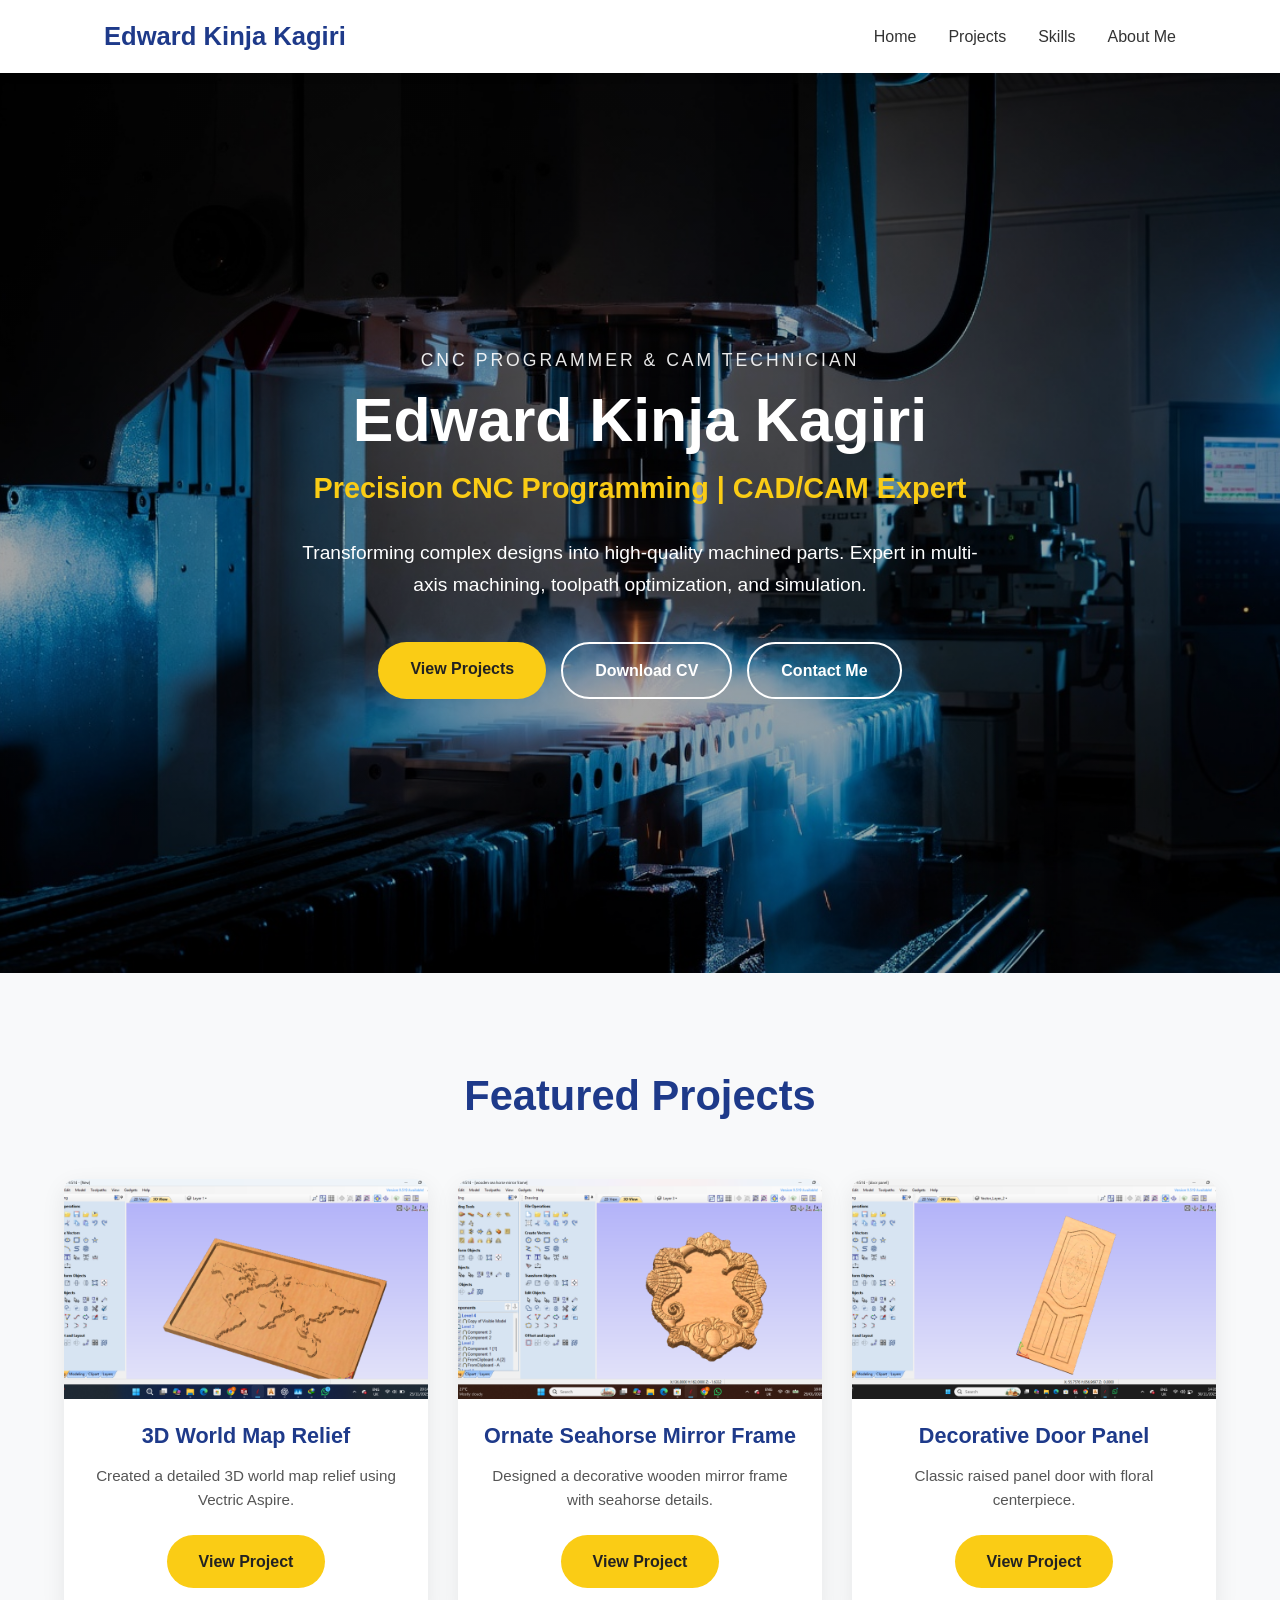
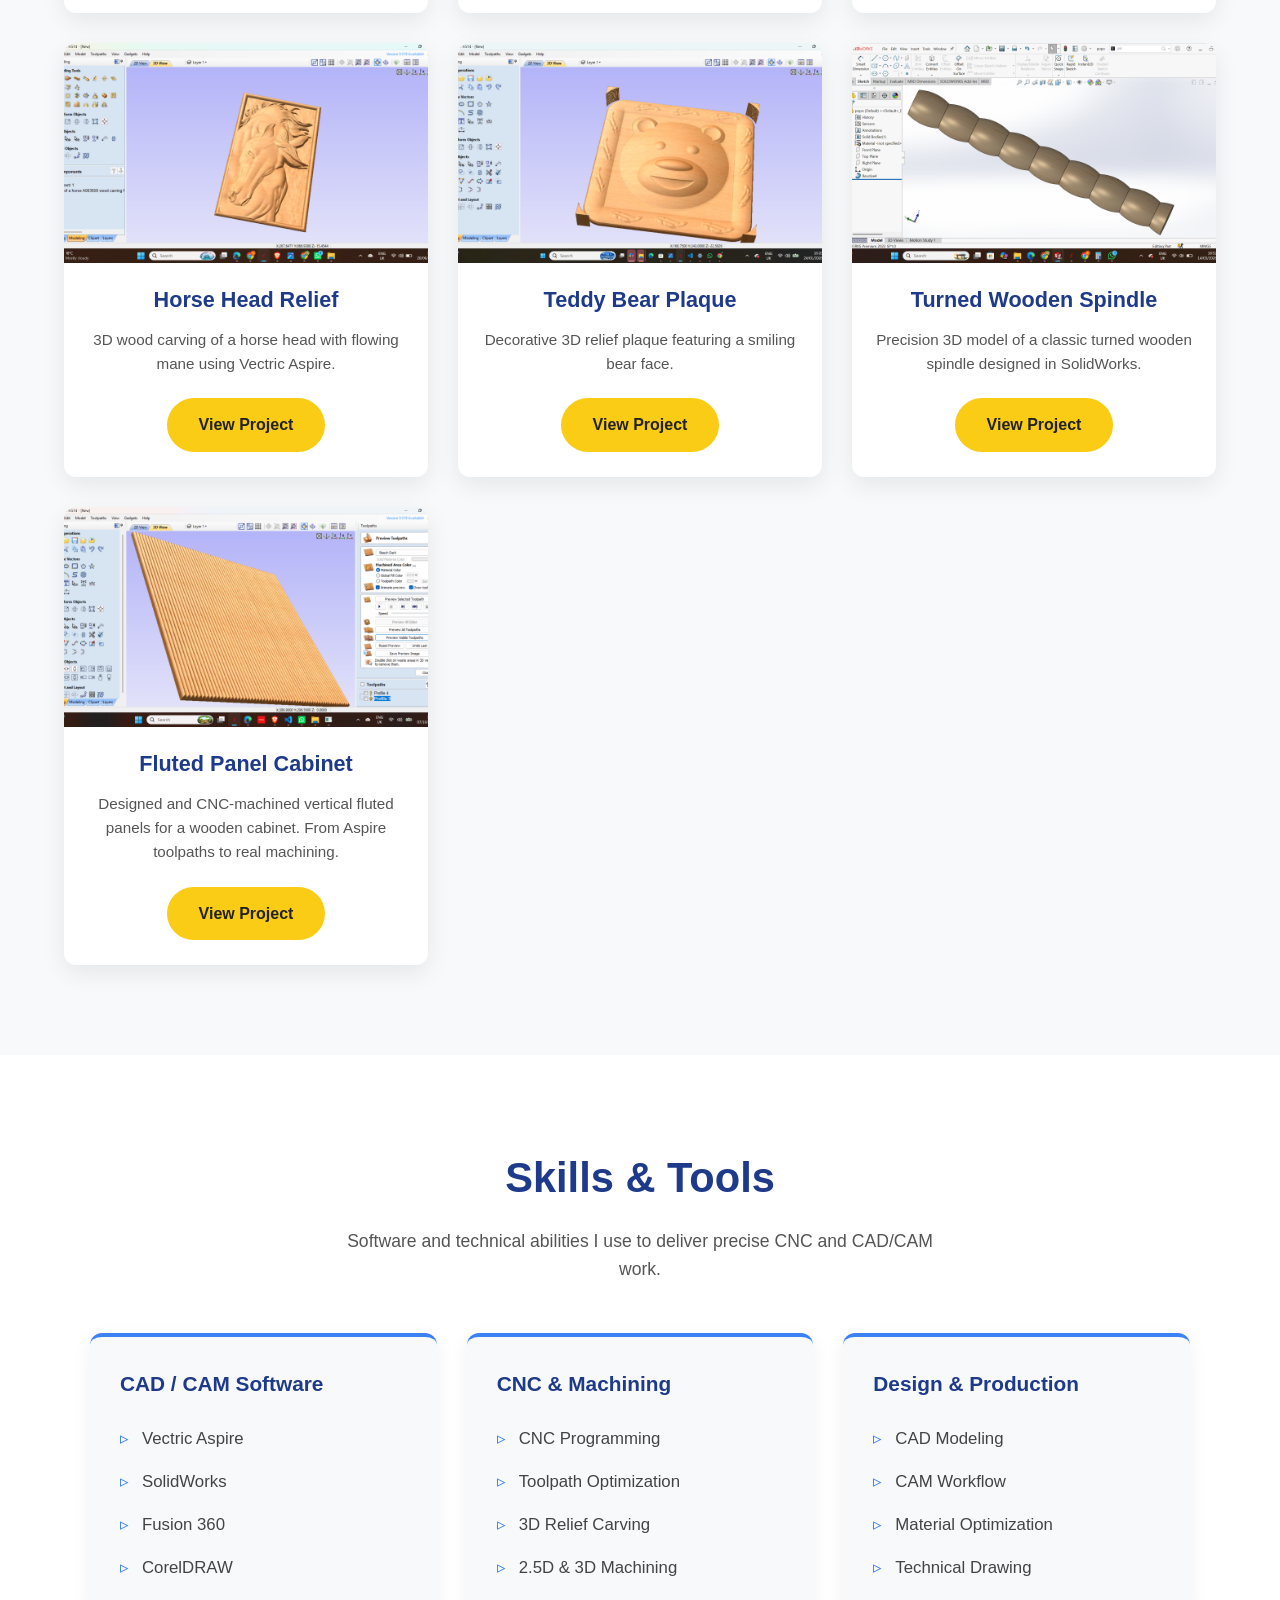
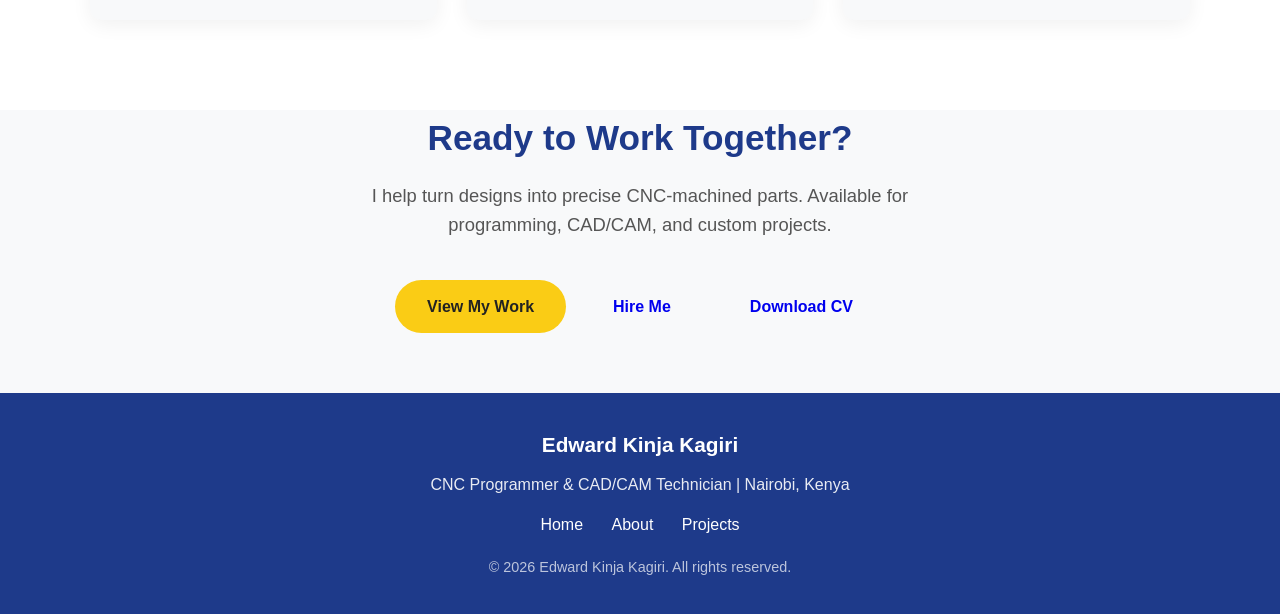
<file: index.html>
<!DOCTYPE html>
<html lang="en">
<head>
  <meta charset="UTF-8">
  <meta name="viewport" content="width=device-width, initial-scale=1.0">
  <title>Edward Kinja Kagiri | CNC Programmer</title>
  <link rel="stylesheet" href="style.css">
</head>
<body>
<nav>
  <div class="nav-container">
    <div class="logo">
      <h2>Edward Kinja Kagiri</h2>
    </div>

    <div class="hamburger" id="hamburger">
      <span></span>
      <span></span>
      <span></span>
    </div>

    <div class="nav-menu" id="nav-menu">
      <a href="index.html">Home</a>
      <a href="#projects">Projects</a>
      <a href="#skills">Skills</a>
      <a href="about.html">About Me</a>
    </div>
  </div>
</nav>

  <!-- ========== HERO SECTION ========== -->
  <section class="hero">
    <div class="hero-content">
      <p class="greeting">CNC PROGRAMMER & CAM TECHNICIAN</p>
      <h1>Edward Kinja Kagiri</h1>
      <p class="title">Precision CNC Programming | CAD/CAM Expert</p>
      <p class="description">
        Transforming complex designs into high-quality machined parts. 
        Expert in multi-axis machining, toolpath optimization, and simulation.
      </p>
      <div class="hero-buttons">
        <a href="#projects" class="btn primary">View Projects</a>
        <a href="cv.pdf" download class="btn secondary">Download CV</a>
        <a href="about.html#contact" class="btn secondary">Contact Me</a>
      </div>
    </div>
  </section>
<!-- ========== FEATURED PROJECTS ========== -->
<section id="projects" class="projects-teaser">
  <div class="section-container">
    <h2>Featured Projects</h2>

    <div class="projects-grid">

      <!-- Project 1 - World Map -->
      <div class="project-card-simple">
        <div class="project-img">
          <img src="worldmap.png" alt="3D World Map Relief">
        </div>
        <h3>3D World Map Relief</h3>
        <p class="project-desc">Created a detailed 3D world map relief using Vectric Aspire.</p>
        <a href="project-worldmap.html" class="btn primary">View Project</a>
      </div>

      <!-- Project 2 - Seahorse -->
      <div class="project-card-simple">
        <div class="project-img">
          <img src="seahorse-mirror.jpg" alt="Seahorse Mirror Frame">
        </div>
        <h3>Ornate Seahorse Mirror Frame</h3>
        <p class="project-desc">Designed a decorative wooden mirror frame with seahorse details.</p>
        <a href="project-seahorse.html" class="btn primary">View Project</a>
      </div>

      <!-- Project 3 - Door Panel -->
      <div class="project-card-simple">
        <div class="project-img">
          <img src="door-panel.png" alt="Decorative Door Panel">
        </div>
        <h3>Decorative Door Panel</h3>
        <p class="project-desc">Classic raised panel door with floral centerpiece.</p>
        <a href="project-door.html" class="btn primary">View Project</a>
      </div>

      <!-- Project 4 - Horse Head -->
      <div class="project-card-simple">
        <div class="project-img">
          <img src="horse-head.png" alt="Horse Head Relief">
        </div>
        <h3>Horse Head Relief</h3>
        <p class="project-desc">3D wood carving of a horse head with flowing mane using Vectric Aspire.</p>
        <a href="project-horse.html" class="btn primary">View Project</a>
      </div>

      <!-- Project 5 - Teddy Bear -->
      <div class="project-card-simple">
        <div class="project-img">
          <img src="teddy-bear.png" alt="Teddy Bear Plaque">
        </div>
        <h3>Teddy Bear Plaque</h3>
        <p class="project-desc">Decorative 3D relief plaque featuring a smiling bear face.</p>
      <a href="project-teddy.html" class="btn primary">View Project</a>
      </div>

      <!-- Project 6 - Spindle -->
      <div class="project-card-simple">
        <div class="project-img">
          <img src="spindle.png" alt="Turned Wooden Spindle">
        </div>
        <h3>Turned Wooden Spindle</h3>
        <p class="project-desc">Precision 3D model of a classic turned wooden spindle designed in SolidWorks.</p>
        <a href="project-spindle.html" class="btn primary">View Project</a>
      </div>
<div class="project-card-simple">
  <div class="project-img">
    <img src="fluted-aspire.png" alt="Fluted Panel Cabinet">
  </div>
  <h3>Fluted Panel Cabinet</h3>
  <p class="project-desc">
    Designed and CNC-machined vertical fluted panels for a wooden cabinet. 
    From Aspire toolpaths to real machining.
  </p>
  <a href="project-fluted.html" class="btn primary">View Project</a>
</div>
</div>
  </div>
</div>
</section><!-- ========== SKILLS SECTION ========== -->
<section id="skills" class="skills-section">
  <div class="section-container">
    <h2>Skills & Tools</h2>
    <p class="skills-intro">Software and technical abilities I use to deliver precise CNC and CAD/CAM work.</p>

    <div class="skills-grid">
      <div class="skill-card">
        <h3>CAD / CAM Software</h3>
        <ul>
          <li>Vectric Aspire</li>
          <li>SolidWorks</li>
          <li>Fusion 360</li>
          <li>CorelDRAW</li>
        </ul>
      </div>

      <div class="skill-card">
        <h3>CNC & Machining</h3>
        <ul>
          <li>CNC Programming</li>
          <li>Toolpath Optimization</li>
          <li>3D Relief Carving</li>
          <li>2.5D & 3D Machining</li>
        </ul>
      </div>

      <div class="skill-card">
        <h3>Design & Production</h3>
        <ul>
          <li>CAD Modeling</li>
          <li>CAM Workflow</li>
          <li>Material Optimization</li>
          <li>Technical Drawing</li>
        </ul>
      </div>
    </div>
  </div>
</section><!-- ========== CALL TO ACTION ========== -->
<section class="cta-section">
  <div class="section-container" style="text-align: center;">
    <h2 style="color: #1e3a8a; font-size: 2.2rem; margin-bottom: 15px;">
      Ready to Work Together?
    </h2>
    <p style="color: #555; font-size: 1.15rem; margin-bottom: 30px; max-width: 600px; margin-left: auto; margin-right: auto;">
      I help turn designs into precise CNC-machined parts. 
      Available for programming, CAD/CAM, and custom projects.
    </p>
    </div>
</section><div class="hero-buttons" style="justify-content: center; margin: 40px 0;">
  <a href="#projects" class="btn primary">View My Work</a>
  <a href="about.html#contact" class="btn secondary-light">Hire Me</a>
  <a href="cv.pdf" download class="btn secondary-light">Download CV</a>
</div>
<!-- ========== FOOTER ========== -->
<footer style="background: #1e3a8a; color: white; text-align: center; padding: 35px 20px; margin-top: 60px;">
  <h3 style="margin-bottom: 10px; font-size: 1.3rem;">Edward Kinja Kagiri</h3>
  <p style="margin-bottom: 15px; opacity: 0.9;">CNC Programmer & CAD/CAM Technician | Nairobi, Kenya</p>
  
  <div style="margin-bottom: 18px;">
    <a href="index.html" style="color: white; margin: 0 12px; text-decoration: none;">Home</a>
    <a href="about.html" style="color: white; margin: 0 12px; text-decoration: none;">About</a>
    <a href="#projects" style="color: white; margin: 0 12px; text-decoration: none;">Projects</a>
  </div>

  <p style="opacity: 0.7; font-size: 0.9rem;">&copy; 2026 Edward Kinja Kagiri. All rights reserved.</p>
</footer>
<script src="script.js"></script>
</file>
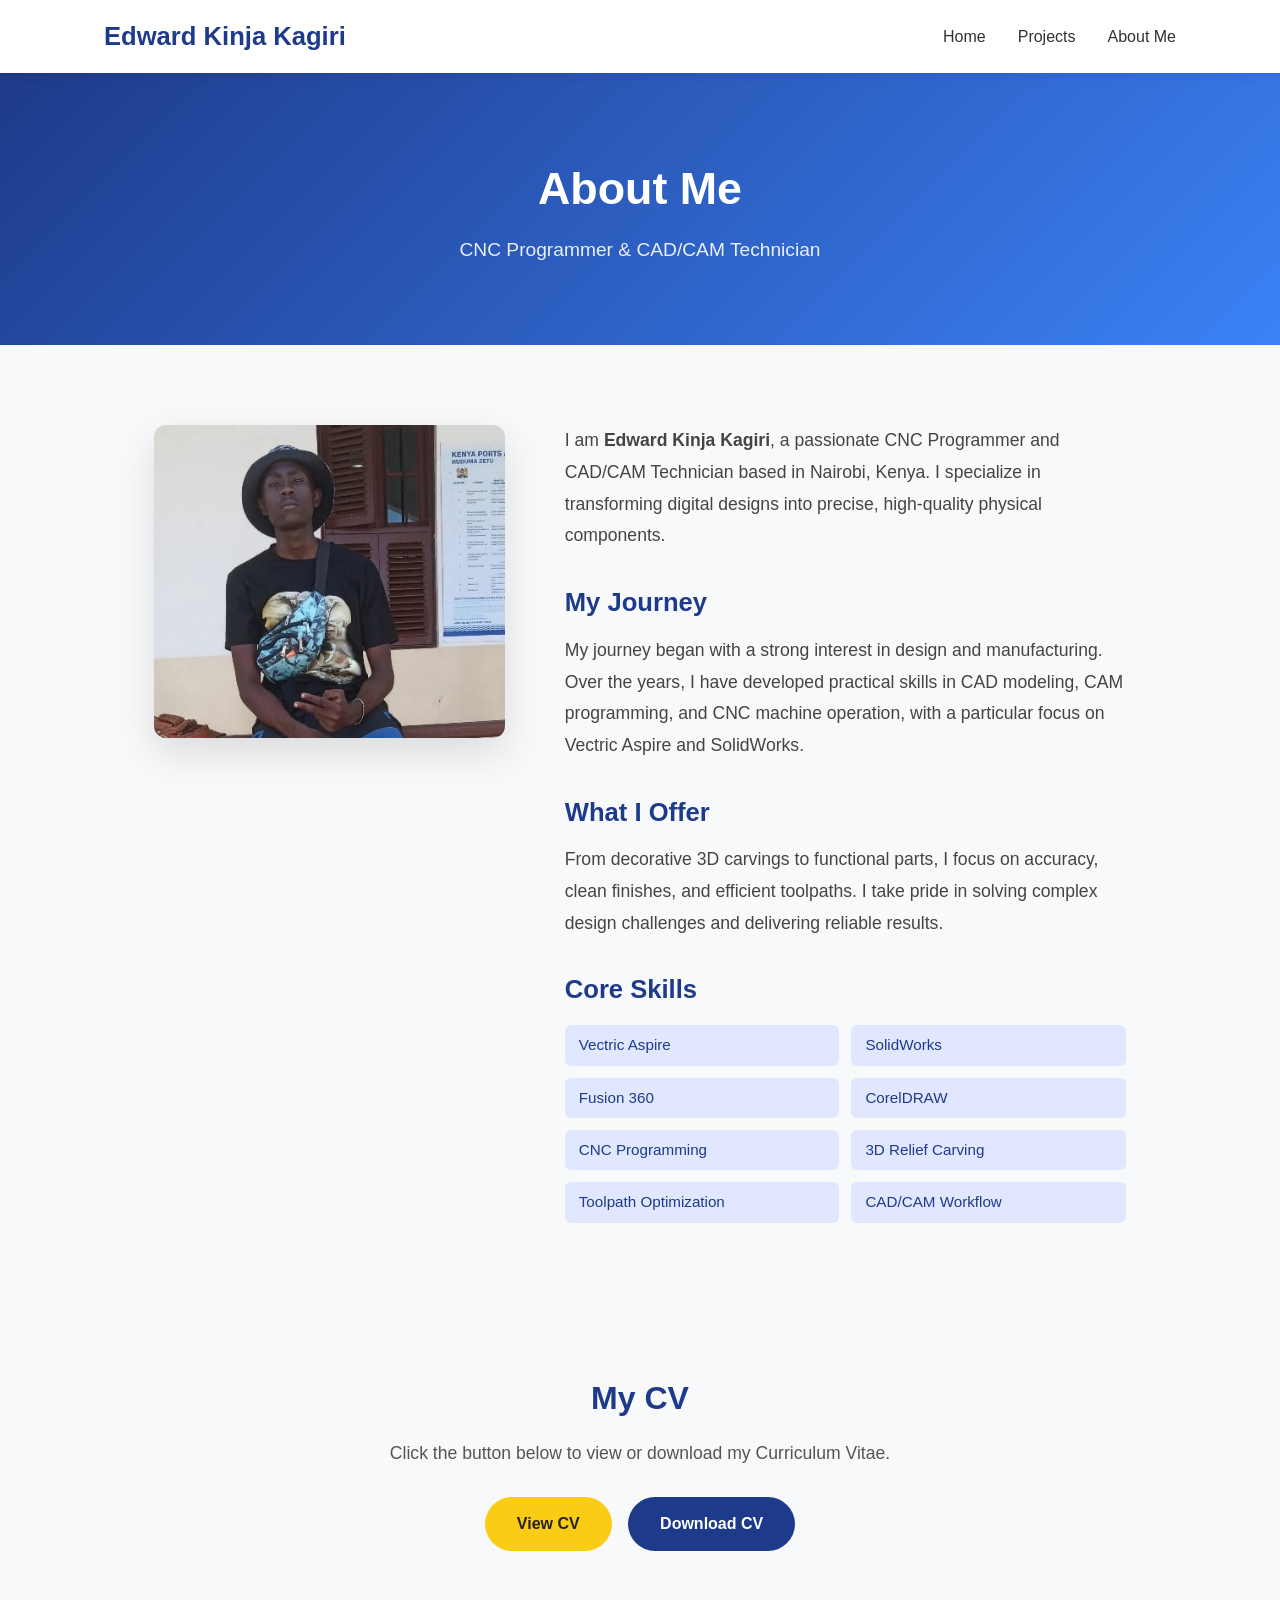
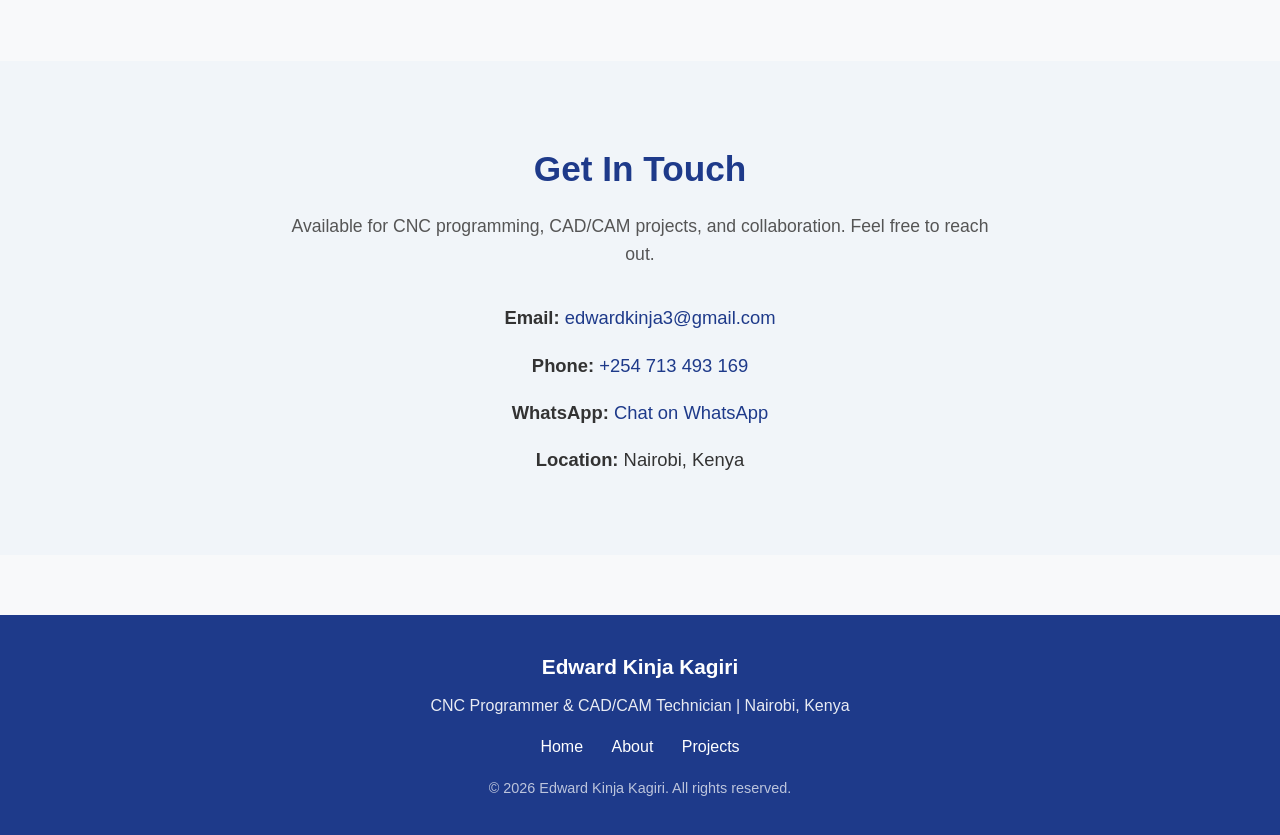
<file: about.html>
<!DOCTYPE html>
<html lang="en">
<head>
  <meta charset="UTF-8">
  <meta name="viewport" content="width=device-width, initial-scale=1.0">
  <title>About Me - Edward Kinja Kagiri</title>
  <link rel="stylesheet" href="style.css">
  <style>
    .about-hero {
      background: linear-gradient(135deg, #1e3a8a, #3b82f6);
      color: white;
      padding: 80px 20px;
      text-align: center;
    }
    .about-hero h1 {
      font-size: 2.8rem;
      margin-bottom: 10px;
    }
    .about-hero p {
      font-size: 1.2rem;
      opacity: 0.9;
    }
    .about-section {
      padding: 80px 5%;
      max-width: 1100px;
      margin: 0 auto;
    }
    .about-grid {
      display: grid;
      grid-template-columns: 1fr 1.6fr;
      gap: 60px;
      align-items: start;
    }
.about-image img {
  width: 100%;
  max-width: 420px;     /* increased size */
  border-radius: 12px;
  box-shadow: 0 15px 40px rgba(0,0,0,0.12);
  object-fit: cover;
}
  
    .about-text h2 {
      color: #1e3a8a;
      font-size: 1.6rem;
      margin: 30px 0 12px;
    }
    .about-text p {
      font-size: 1.1rem;
      line-height: 1.8;
      color: #444;
      margin-bottom: 16px;
    }
    .skills-list {
      display: grid;
      grid-template-columns: 1fr 1fr;
      gap: 12px;
      margin-top: 15px;
    }
    .skills-list span {
      background: #e0e7ff;
      color: #1e3a8a;
      padding: 8px 14px;
      border-radius: 6px;
      font-size: 0.95rem;
      font-weight: 500;
    }
    @media (max-width: 768px) {
      .about-grid {
        grid-template-columns: 1fr;
      }
      .about-image {
        text-align: center;
      }
    }
  </style>
</head>
<body>

  <!-- Navbar -->
  <nav>
    <div class="nav-container">
      <div class="logo">
        <h2>Edward Kinja Kagiri</h2>
      </div>
      <div class="nav-menu">
        <a href="index.html">Home</a>
       <a href="index.html#projects">Projects</a>
        <a href="about.html">About Me</a>
      </div>
    </div>
  </nav>

  <!-- About Hero -->
  <section class="about-hero">
    <h1>About Me</h1>
    <p>CNC Programmer & CAD/CAM Technician</p>
  </section>

  <!-- Main Content -->
  <section class="about-section">
    <div class="about-grid">

      <div class="about-image">
     <img src="me.jpg" alt="Edward Kinja Kagiri">
      </div>

      <div class="about-text">
        <p>
          I am <strong>Edward Kinja Kagiri</strong>, a passionate CNC Programmer and CAD/CAM Technician based in Nairobi, Kenya. 
          I specialize in transforming digital designs into precise, high-quality physical components.
        </p>

        <h2>My Journey</h2>
        <p>
          My journey began with a strong interest in design and manufacturing. Over the years, I have developed practical skills in CAD modeling, CAM programming, and CNC machine operation, with a particular focus on Vectric Aspire and SolidWorks.
        </p>

        <h2>What I Offer</h2>
        <p>
          From decorative 3D carvings to functional parts, I focus on accuracy, clean finishes, and efficient toolpaths. I take pride in solving complex design challenges and delivering reliable results.
        </p>
<h2>Core Skills</h2>
<div class="skills-list">
  <span>Vectric Aspire</span>
  <span>SolidWorks</span>
  <span>Fusion 360</span>
  <span>CorelDRAW</span>
  <span>CNC Programming</span>
  <span>3D Relief Carving</span>
  <span>Toolpath Optimization</span>
  <span>CAD/CAM Workflow</span>
</div>
    </div>
  </section>
<!-- CV Section -->
<section style="padding: 70px 5%; background: #f8f9fa; text-align: center;">
  <div style="max-width: 700px; margin: 0 auto;">
    <h2 style="color: #1e3a8a; font-size: 2rem; margin-bottom: 15px;">My CV</h2>
    <p style="color: #555; margin-bottom: 30px; font-size: 1.1rem;">
      Click the button below to view or download my Curriculum Vitae.
    </p>

    <div>
      <a href="cv.pdf" target="_blank" class="btn primary" style="margin-right: 12px;">
        View CV
      </a>
      <a href="cv.pdf" download class="btn secondary" style="background: #1e3a8a; color: white; border: none;">
        Download CV
      </a>
    </div>
  </div>
</section>
</body>
<!-- ========== CONTACT SECTION ========== -->
<section id="contact" style="background: #f1f5f9; padding: 80px 5%; margin-top: 40px;">
  <div style="max-width: 700px; margin: 0 auto; text-align: center;">
    
    <h2 style="color: #1e3a8a; font-size: 2.2rem; margin-bottom: 15px;">Get In Touch</h2>
    
    <p style="color: #555; margin-bottom: 35px; font-size: 1.1rem;">
      Available for CNC programming, CAD/CAM projects, and collaboration.
      Feel free to reach out.
    </p>

    <div style="display: flex; flex-direction: column; gap: 18px; font-size: 1.15rem; color: #333;">
      
      <p>
        <strong>Email:</strong> 
        <a href="mailto:edwardkinja3@gmail.com" style="color: #1e3a8a; text-decoration: none;">
          edwardkinja3@gmail.com
        </a>
      </p>

      <p>
        <strong>Phone:</strong> 
        <a href="tel:+254713493169" style="color: #1e3a8a; text-decoration: none;">
          +254 713 493 169
        </a>
      </p>

      <p>
        <strong>WhatsApp:</strong> 
        <a href="https://wa.me/254713493169" target="_blank" style="color: #1e3a8a; text-decoration: none;">
          Chat on WhatsApp
        </a>
      </p>

      <p>
        <strong>Location:</strong> Nairobi, Kenya
      </p>

    </div>
  </div>
</section>
<!-- ========== FOOTER ========== -->
<footer style="background: #1e3a8a; color: white; text-align: center; padding: 35px 20px; margin-top: 60px;">
  <h3 style="margin-bottom: 10px; font-size: 1.3rem;">Edward Kinja Kagiri</h3>
  <p style="margin-bottom: 15px; opacity: 0.9;">CNC Programmer & CAD/CAM Technician | Nairobi, Kenya</p>
  
  <div style="margin-bottom: 18px;">
    <a href="index.html" style="color: white; margin: 0 12px; text-decoration: none;">Home</a>
    <a href="about.html" style="color: white; margin: 0 12px; text-decoration: none;">About</a>
    <a href="#projects" style="color: white; margin: 0 12px; text-decoration: none;">Projects</a>
  </div>

  <p style="opacity: 0.7; font-size: 0.9rem;">&copy; 2026 Edward Kinja Kagiri. All rights reserved.</p>
</footer>
</html>
</file>
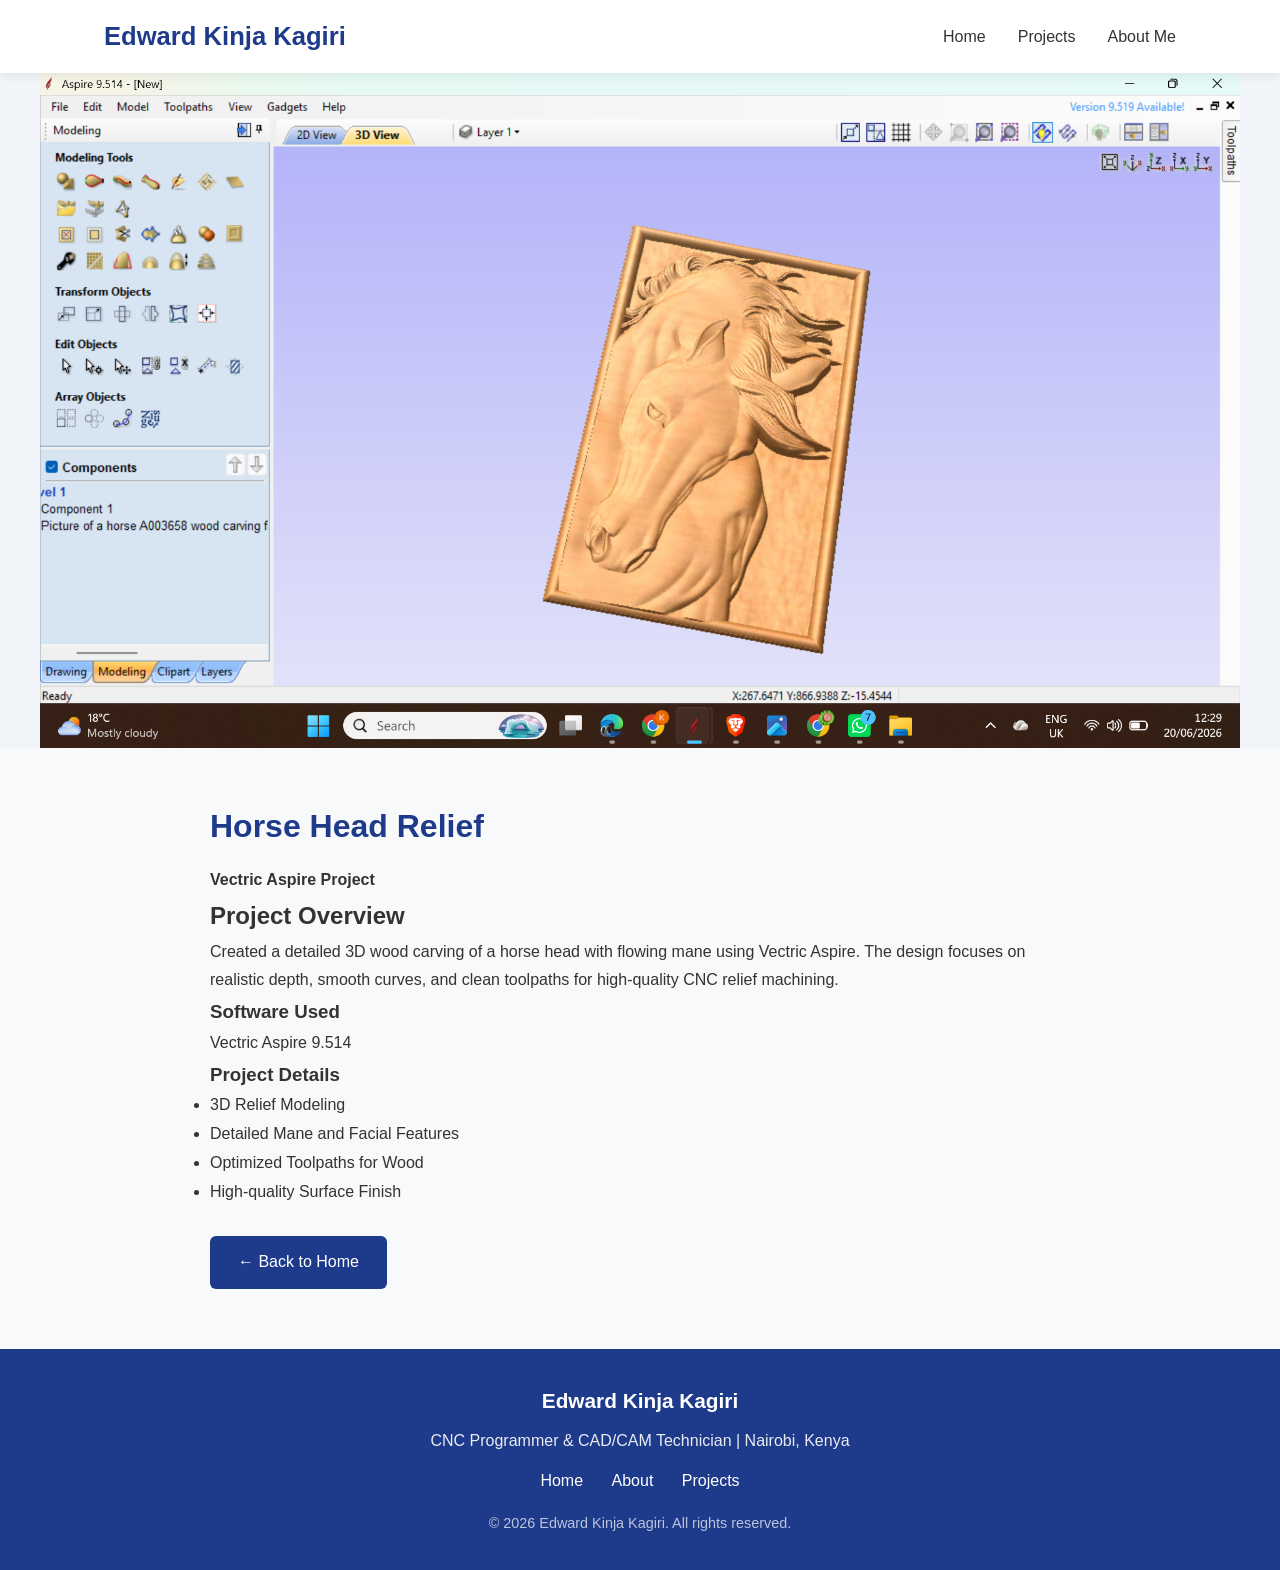
<file: project-horse.html>
<!DOCTYPE html>
<html lang="en">
<head>
  <meta charset="UTF-8">
  <meta name="viewport" content="width=device-width, initial-scale=1.0">
  <title>Horse Head Relief - Edward Kinja Kagiri</title>
  <link rel="stylesheet" href="style.css">
  <style>
    .detail-image {
      width: 100%;
      max-height: 75vh;
      object-fit: contain;
      display: block;
      background: #f1f5f9;
    }
    .project-detail {
      max-width: 900px;
      margin: 50px auto;
      padding: 0 20px;
      line-height: 1.8;
    }
    .project-detail h1 {
      color: #1e3a8a;
      margin-bottom: 10px;
    }
    .btn-back {
      display: inline-block;
      margin-top: 30px;
      padding: 12px 28px;
      background: #1e3a8a;
      color: white;
      text-decoration: none;
      border-radius: 6px;
    }
  </style>
</head>
<body>

  <!-- Navbar -->
  <nav>
    <div class="nav-container">
      <div class="logo">
        <h2>Edward Kinja Kagiri</h2>
      </div>
      <div class="nav-menu">
        <a href="index.html">Home</a>
        <a href="index.html#projects">Projects</a>
        <a href="about.html">About Me</a>
      </div>
    </div>
  </nav>

  <!-- Project Image -->
 <img src="horse-head.png" alt="Horse Head Relief" class="detail-image">

  <!-- Project Details -->
  <div class="project-detail">
    <h1>Horse Head Relief</h1>
    <p><strong>Vectric Aspire Project</strong></p>

    <h2>Project Overview</h2>
    <p>Created a detailed 3D wood carving of a horse head with flowing mane using Vectric Aspire. The design focuses on realistic depth, smooth curves, and clean toolpaths for high-quality CNC relief machining.</p>

    <h3>Software Used</h3>
    <p>Vectric Aspire 9.514</p>

    <h3>Project Details</h3>
    <ul>
      <li>3D Relief Modeling</li>
      <li>Detailed Mane and Facial Features</li>
      <li>Optimized Toolpaths for Wood</li>
      <li>High-quality Surface Finish</li>
    </ul>

   <a href="index.html" class="btn-back">← Back to Home</a>
  </div>

  <!-- Footer -->
  <footer style="background: #1e3a8a; color: white; text-align: center; padding: 35px 20px; margin-top: 60px;">
    <h3 style="margin-bottom: 10px; font-size: 1.3rem;">Edward Kinja Kagiri</h3>
    <p style="margin-bottom: 15px; opacity: 0.9;">CNC Programmer & CAD/CAM Technician | Nairobi, Kenya</p>
    
    <div style="margin-bottom: 18px;">
      <a href="index.html" style="color: white; margin: 0 12px; text-decoration: none;">Home</a>
      <a href="about.html" style="color: white; margin: 0 12px; text-decoration: none;">About</a>
      <a href="index.html#projects" style="color: white; margin: 0 12px; text-decoration: none;">Projects</a>
    </div>

    <p style="opacity: 0.7; font-size: 0.9rem;">&copy; 2026 Edward Kinja Kagiri. All rights reserved.</p>
  </footer>

</body>
</html>
</file>
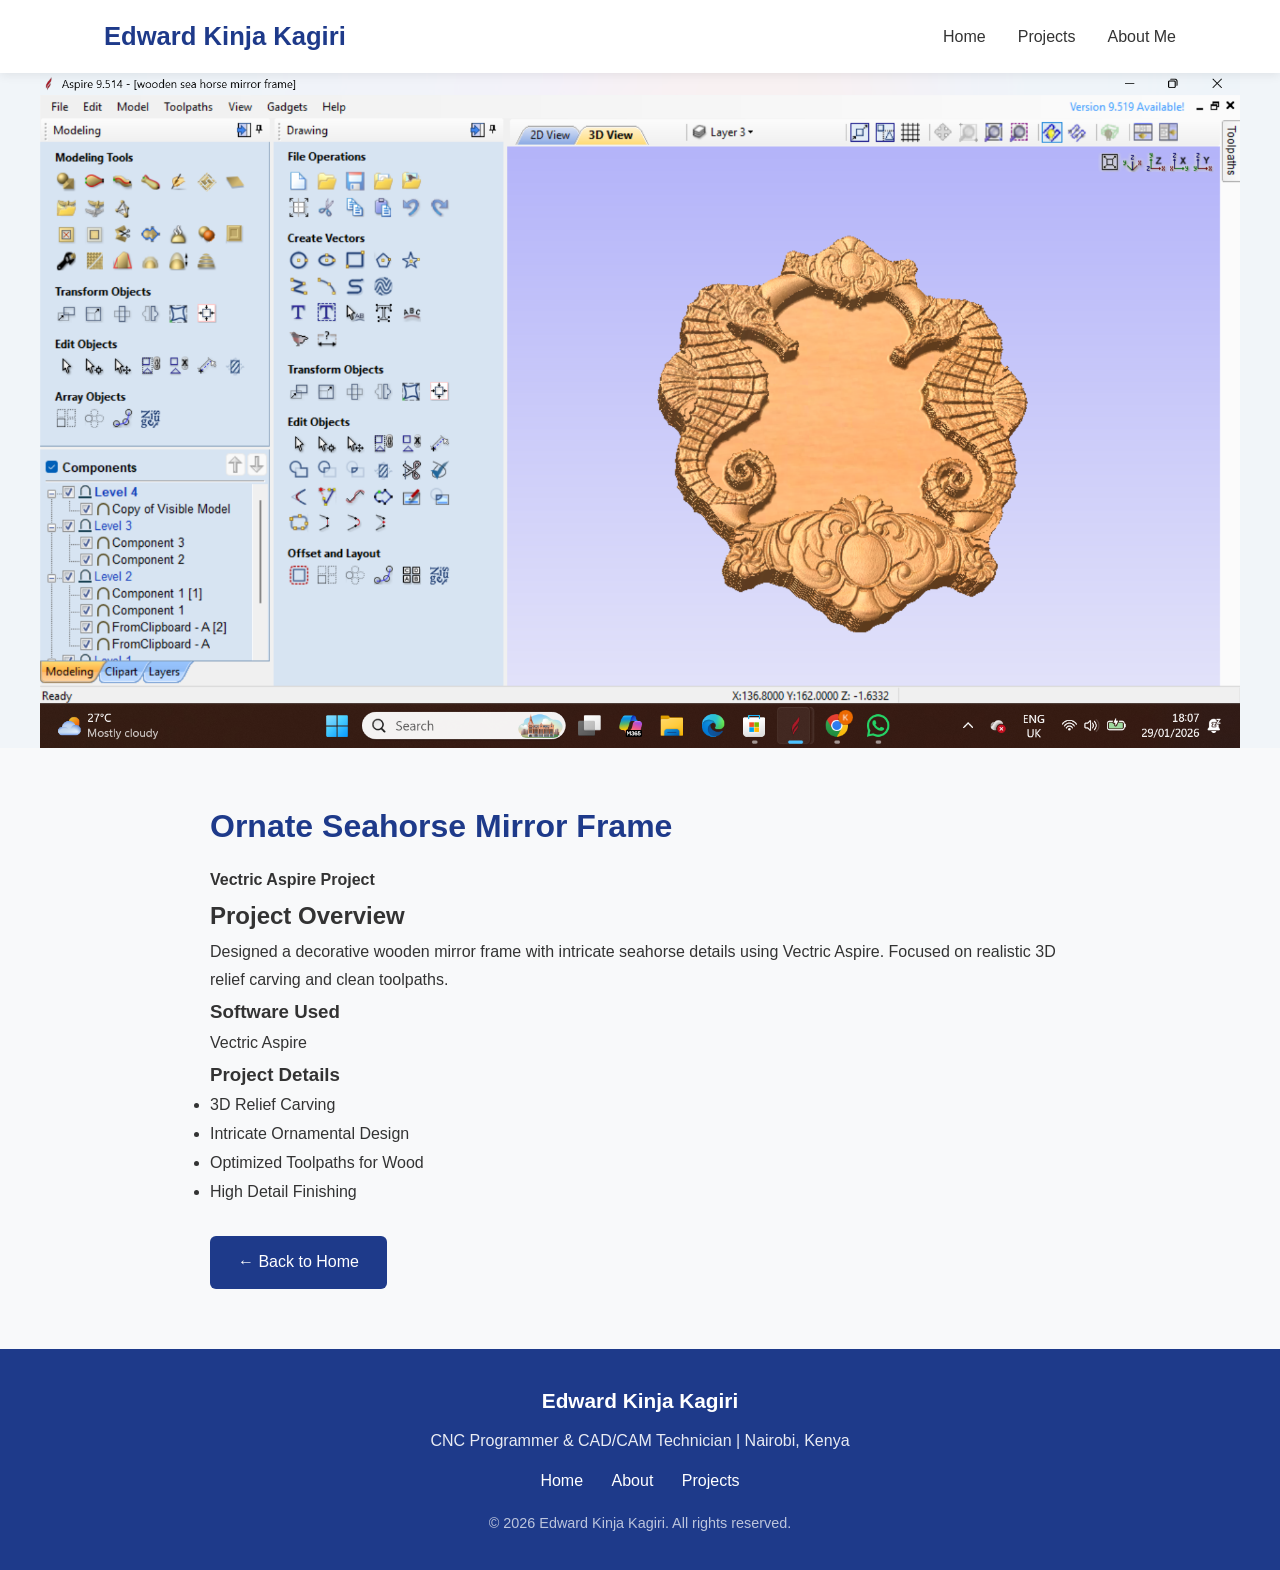
<file: project-seahorse.html>
<!DOCTYPE html>
<html lang="en">
<head>
  <meta charset="UTF-8">
  <meta name="viewport" content="width=device-width, initial-scale=1.0">
  <title>Ornate Seahorse Mirror Frame - Edward Kinja Kagiri</title>
  <link rel="stylesheet" href="style.css">
  <style>
    .detail-image {
      width: 100%;
      max-height: 75vh;
      object-fit: contain;
      display: block;
      background: #f1f5f9;
    }
    .project-detail {
      max-width: 900px;
      margin: 50px auto;
      padding: 0 20px;
      line-height: 1.8;
    }
    .project-detail h1 {
      color: #1e3a8a;
      margin-bottom: 10px;
    }
    .btn-back {
      display: inline-block;
      margin-top: 30px;
      padding: 12px 28px;
      background: #1e3a8a;
      color: white;
      text-decoration: none;
      border-radius: 6px;
    }
  </style>
</head>
<body>

  <nav>
    <div class="nav-container">
      <div class="logo">
        <h2>Edward Kinja Kagiri</h2>
      </div>
      <div class="nav-menu">
        <a href="index.html">Home</a>
        <a href="#">Projects</a>
        <a href="about.html">About Me</a>
      </div>
    </div>
  </nav>

  <img src="seahorse-mirror.jpg" alt="Ornate Seahorse Mirror Frame" class="detail-image">

  <div class="project-detail">
    <h1>Ornate Seahorse Mirror Frame</h1>
    <p><strong>Vectric Aspire Project</strong></p>

    <h2>Project Overview</h2>
    <p>Designed a decorative wooden mirror frame with intricate seahorse details using Vectric Aspire. Focused on realistic 3D relief carving and clean toolpaths.</p>

    <h3>Software Used</h3>
    <p>Vectric Aspire</p>

    <h3>Project Details</h3>
    <ul>
      <li>3D Relief Carving</li>
      <li>Intricate Ornamental Design</li>
      <li>Optimized Toolpaths for Wood</li>
      <li>High Detail Finishing</li>
    </ul>

    <a href="index.html" class="btn-back">← Back to Home</a>
  </div>

</body>
<!-- ========== FOOTER ========== -->
<footer style="background: #1e3a8a; color: white; text-align: center; padding: 35px 20px; margin-top: 60px;">
  <h3 style="margin-bottom: 10px; font-size: 1.3rem;">Edward Kinja Kagiri</h3>
  <p style="margin-bottom: 15px; opacity: 0.9;">CNC Programmer & CAD/CAM Technician | Nairobi, Kenya</p>
  
  <div style="margin-bottom: 18px;">
    <a href="index.html" style="color: white; margin: 0 12px; text-decoration: none;">Home</a>
    <a href="about.html" style="color: white; margin: 0 12px; text-decoration: none;">About</a>
    <a href="#projects" style="color: white; margin: 0 12px; text-decoration: none;">Projects</a>
  </div>

  <p style="opacity: 0.7; font-size: 0.9rem;">&copy; 2026 Edward Kinja Kagiri. All rights reserved.</p>
</footer>
</html>
</file>
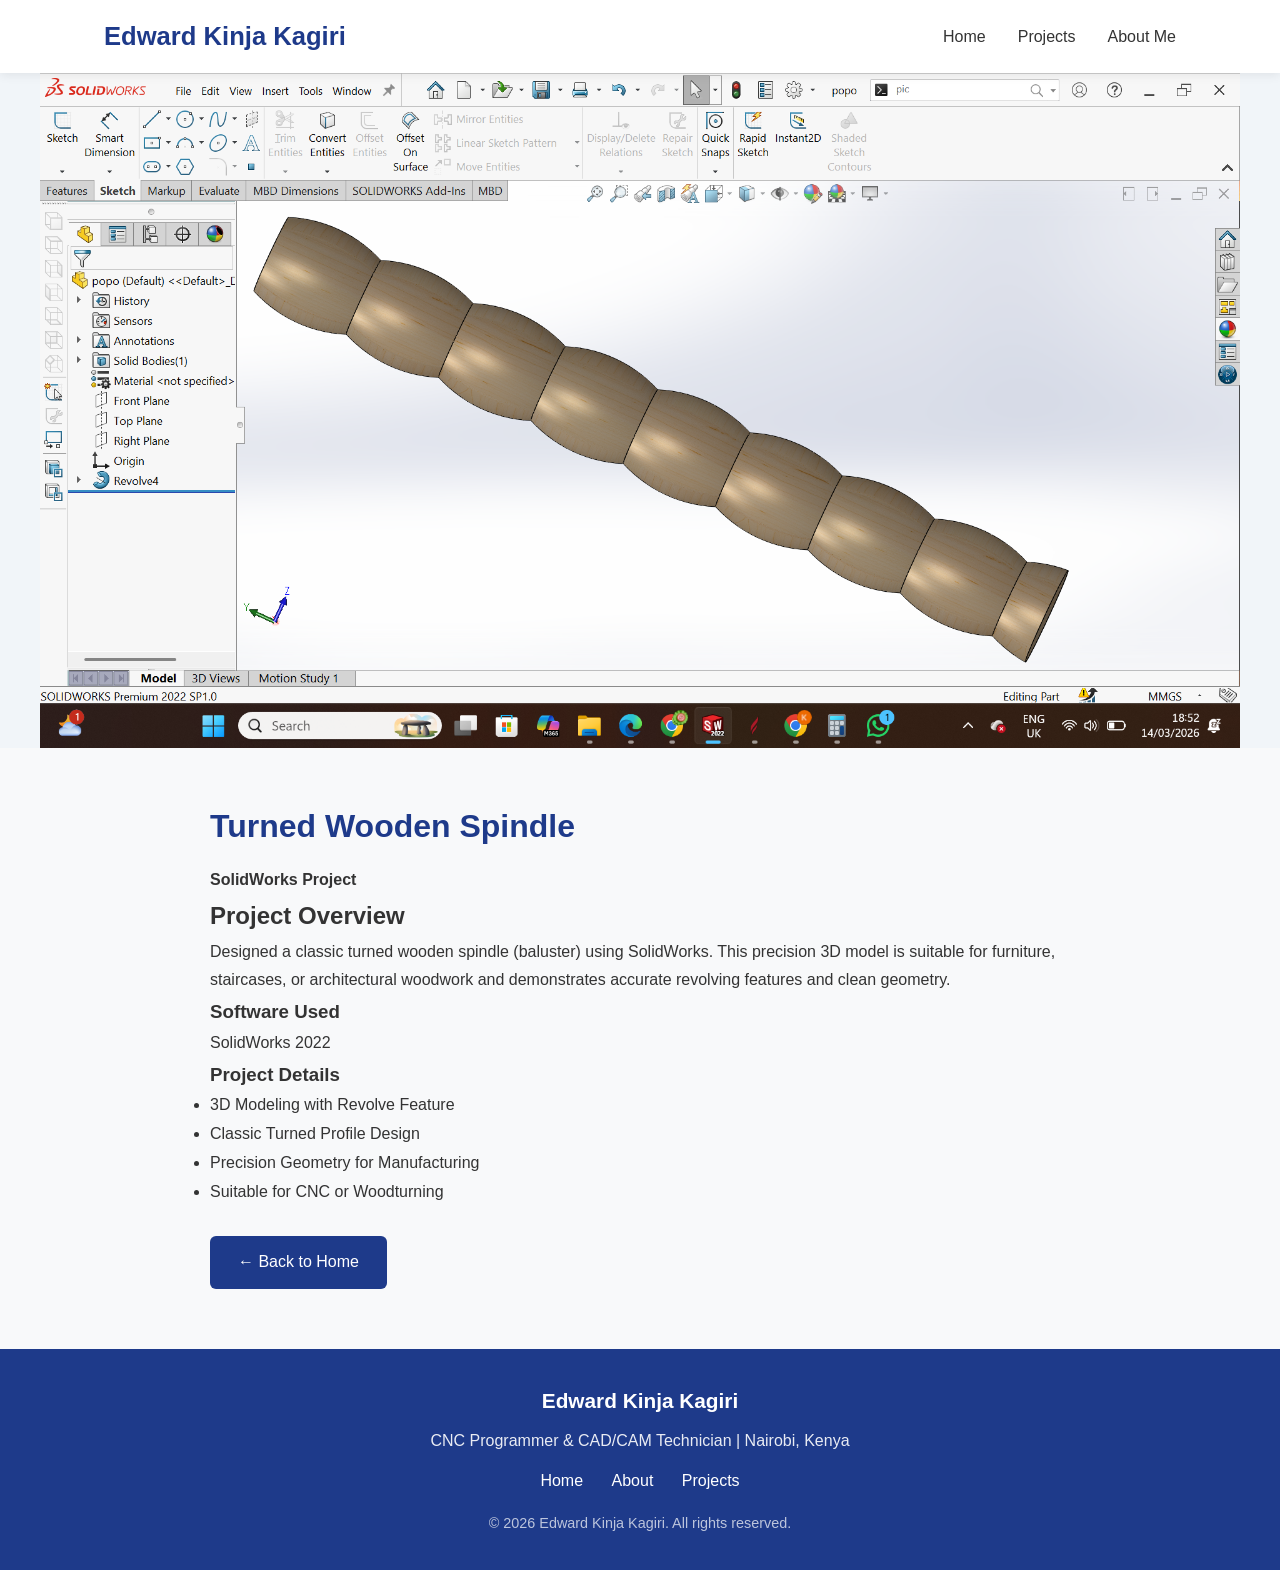
<file: project-spindle.html>
<!DOCTYPE html>
<html lang="en">
<head>
  <meta charset="UTF-8">
  <meta name="viewport" content="width=device-width, initial-scale=1.0">
  <title>Turned Wooden Spindle - Edward Kinja Kagiri</title>
  <link rel="stylesheet" href="style.css">
  <style>
    .detail-image {
      width: 100%;
      max-height: 75vh;
      object-fit: contain;
      display: block;
      background: #f1f5f9;
    }
    .project-detail {
      max-width: 900px;
      margin: 50px auto;
      padding: 0 20px;
      line-height: 1.8;
    }
    .project-detail h1 {
      color: #1e3a8a;
      margin-bottom: 10px;
    }
    .btn-back {
      display: inline-block;
      margin-top: 30px;
      padding: 12px 28px;
      background: #1e3a8a;
      color: white;
      text-decoration: none;
      border-radius: 6px;
    }
  </style>
</head>
<body>

  <nav>
    <div class="nav-container">
      <div class="logo">
        <h2>Edward Kinja Kagiri</h2>
      </div>
      <div class="nav-menu">
        <a href="index.html">Home</a>
        <a href="index.html#projects">Projects</a>
        <a href="about.html">About Me</a>
      </div>
    </div>
  </nav>

  <img src="spindle.png" alt="Turned Wooden Spindle" class="detail-image">

  <div class="project-detail">
    <h1>Turned Wooden Spindle</h1>
    <p><strong>SolidWorks Project</strong></p>

    <h2>Project Overview</h2>
    <p>Designed a classic turned wooden spindle (baluster) using SolidWorks. This precision 3D model is suitable for furniture, staircases, or architectural woodwork and demonstrates accurate revolving features and clean geometry.</p>

    <h3>Software Used</h3>
    <p>SolidWorks 2022</p>

    <h3>Project Details</h3>
    <ul>
      <li>3D Modeling with Revolve Feature</li>
      <li>Classic Turned Profile Design</li>
      <li>Precision Geometry for Manufacturing</li>
      <li>Suitable for CNC or Woodturning</li>
    </ul>

    <a href="index.html" class="btn-back">← Back to Home</a>
  </div>

  <footer style="background: #1e3a8a; color: white; text-align: center; padding: 35px 20px; margin-top: 60px;">
    <h3 style="margin-bottom: 10px; font-size: 1.3rem;">Edward Kinja Kagiri</h3>
    <p style="margin-bottom: 15px; opacity: 0.9;">CNC Programmer & CAD/CAM Technician | Nairobi, Kenya</p>
    
    <div style="margin-bottom: 18px;">
      <a href="index.html" style="color: white; margin: 0 12px; text-decoration: none;">Home</a>
      <a href="about.html" style="color: white; margin: 0 12px; text-decoration: none;">About</a>
      <a href="index.html#projects" style="color: white; margin: 0 12px; text-decoration: none;">Projects</a>
    </div>

    <p style="opacity: 0.7; font-size: 0.9rem;">&copy; 2026 Edward Kinja Kagiri. All rights reserved.</p>
  </footer>

</body>
</html>
</file>
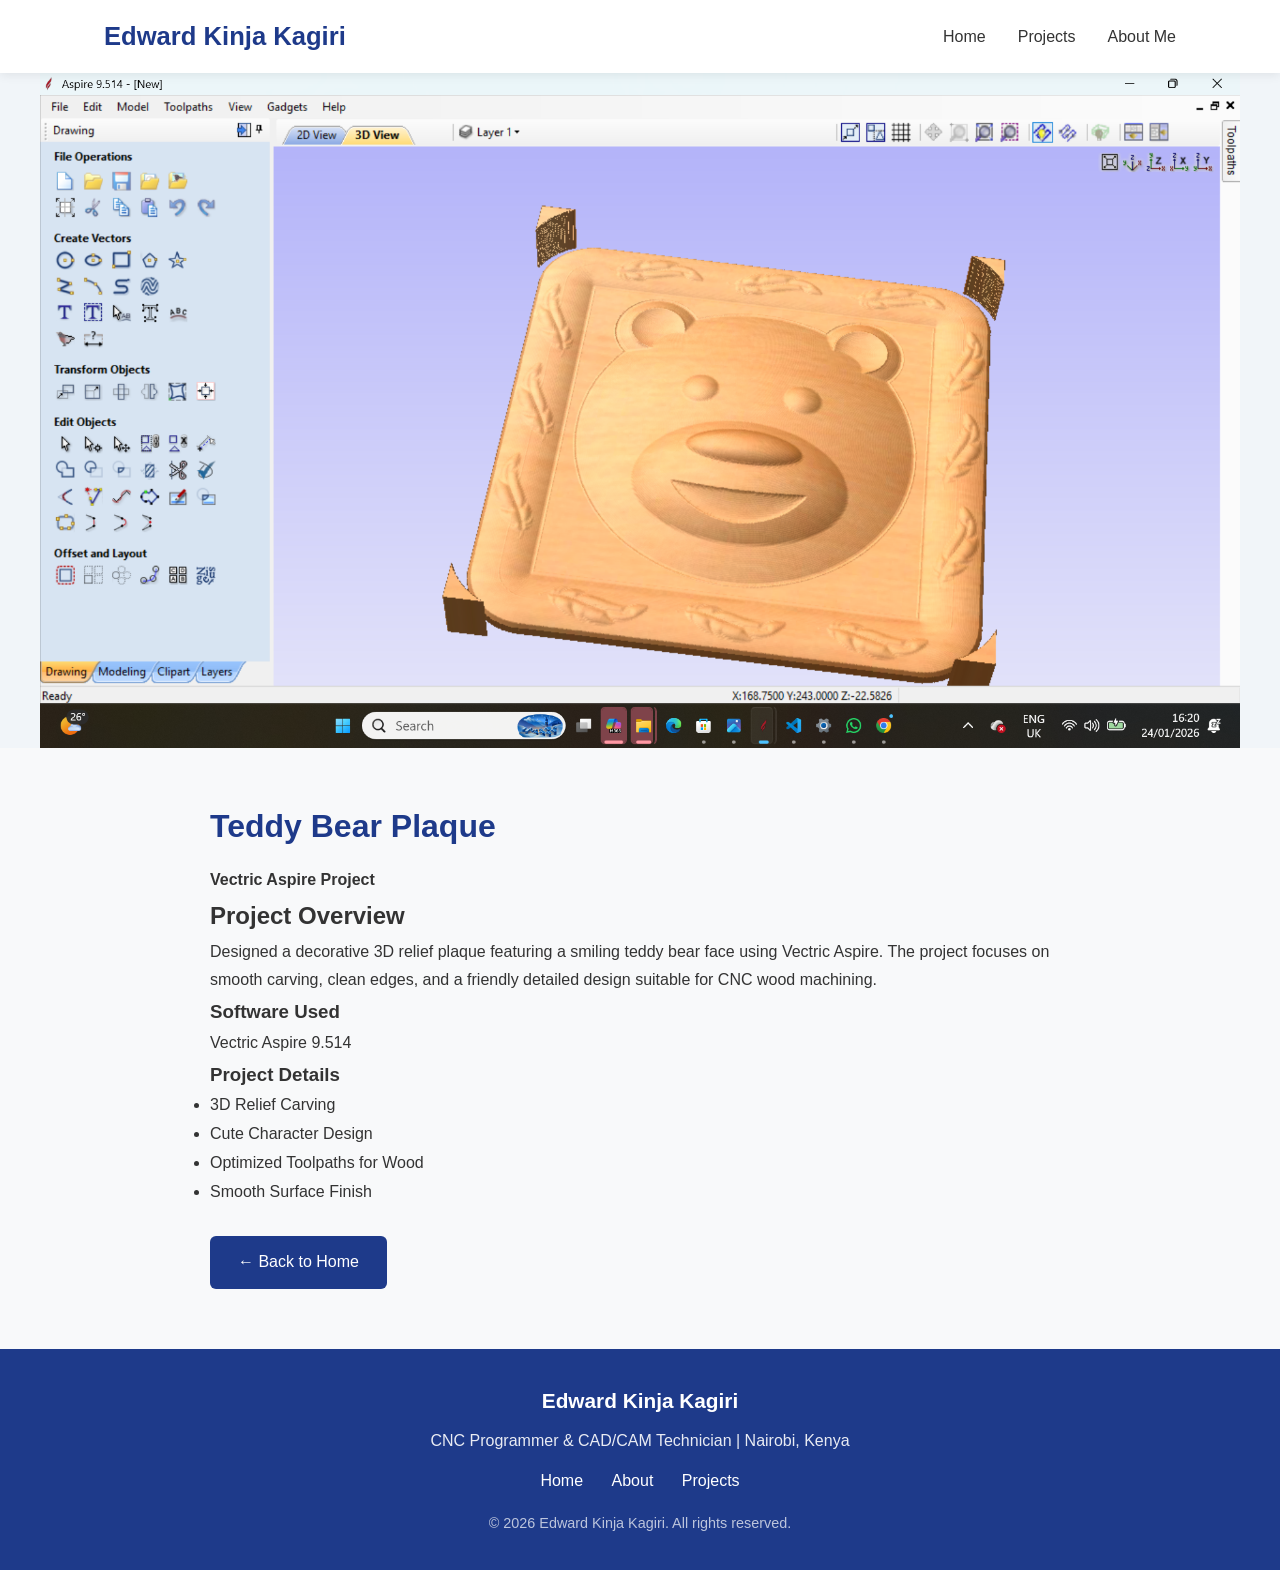
<file: project-teddy.html>
<!DOCTYPE html>
<html lang="en">
<head>
  <meta charset="UTF-8">
  <meta name="viewport" content="width=device-width, initial-scale=1.0">
  <title>Teddy Bear Plaque - Edward Kinja Kagiri</title>
  <link rel="stylesheet" href="style.css">
  <style>
    .detail-image {
      width: 100%;
      max-height: 75vh;
      object-fit: contain;
      display: block;
      background: #f1f5f9;
    }
    .project-detail {
      max-width: 900px;
      margin: 50px auto;
      padding: 0 20px;
      line-height: 1.8;
    }
    .project-detail h1 {
      color: #1e3a8a;
      margin-bottom: 10px;
    }
    .btn-back {
      display: inline-block;
      margin-top: 30px;
      padding: 12px 28px;
      background: #1e3a8a;
      color: white;
      text-decoration: none;
      border-radius: 6px;
    }
  </style>
</head>
<body>

  <nav>
    <div class="nav-container">
      <div class="logo">
        <h2>Edward Kinja Kagiri</h2>
      </div>
      <div class="nav-menu">
        <a href="index.html">Home</a>
        <a href="index.html#projects">Projects</a>
        <a href="about.html">About Me</a>
      </div>
    </div>
  </nav>

  <img src="teddy-bear.png" alt="Teddy Bear Plaque" class="detail-image">

  <div class="project-detail">
    <h1>Teddy Bear Plaque</h1>
    <p><strong>Vectric Aspire Project</strong></p>

    <h2>Project Overview</h2>
    <p>Designed a decorative 3D relief plaque featuring a smiling teddy bear face using Vectric Aspire. The project focuses on smooth carving, clean edges, and a friendly detailed design suitable for CNC wood machining.</p>

    <h3>Software Used</h3>
    <p>Vectric Aspire 9.514</p>

    <h3>Project Details</h3>
    <ul>
      <li>3D Relief Carving</li>
      <li>Cute Character Design</li>
      <li>Optimized Toolpaths for Wood</li>
      <li>Smooth Surface Finish</li>
    </ul>

    <a href="index.html" class="btn-back">← Back to Home</a>
  </div>

  <footer style="background: #1e3a8a; color: white; text-align: center; padding: 35px 20px; margin-top: 60px;">
    <h3 style="margin-bottom: 10px; font-size: 1.3rem;">Edward Kinja Kagiri</h3>
    <p style="margin-bottom: 15px; opacity: 0.9;">CNC Programmer & CAD/CAM Technician | Nairobi, Kenya</p>
    
    <div style="margin-bottom: 18px;">
      <a href="index.html" style="color: white; margin: 0 12px; text-decoration: none;">Home</a>
      <a href="about.html" style="color: white; margin: 0 12px; text-decoration: none;">About</a>
      <a href="index.html#projects" style="color: white; margin: 0 12px; text-decoration: none;">Projects</a>
    </div>

    <p style="opacity: 0.7; font-size: 0.9rem;">&copy; 2026 Edward Kinja Kagiri. All rights reserved.</p>
  </footer>

</body>
</html>
</file>
<file: style.css>
/* ==================== RESET & BASE ==================== */
* {
  margin: 0;
  padding: 0;
  box-sizing: border-box;
}

html {
  scroll-behavior: smooth;
}

body {
  font-family: 'Segoe UI', Tahoma, Geneva, Verdana, sans-serif;
  line-height: 1.6;
  color: #333;
  background-color: #f8f9fa;
}

/* ==================== NAVBAR ==================== */
nav {
  background-color: white;
  box-shadow: 0 2px 10px rgba(0, 0, 0, 0.08);
  position: sticky;
  top: 0;
  z-index: 1000;
}

.nav-container {
  display: flex;
  justify-content: space-between;
  align-items: center;
  padding: 1rem 5%;
  max-width: 1200px;
  margin: 0 auto;
}

.logo h2 {
  color: #1e3a8a;
  font-size: 1.6rem;
  margin: 0;
}

.nav-menu {
  display: flex;
  list-style: none;
  gap: 2rem;
}

.nav-menu a {
  text-decoration: none;
  color: #333;
  font-weight: 500;
  transition: color 0.3s;
}

.nav-menu a:hover {
  color: #3b82f6;
}

/* ==================== HERO SECTION ==================== */
/* ==================== HERO SECTION ==================== */
.hero {
  height: 100vh;
  background-image: linear-gradient(rgba(0, 0, 0, 0.35), rgba(0, 0, 0, 0.35)), url('hero-bg.jpg');
  background-size: cover;
  background-position: center;
  background-repeat: no-repeat;
  color: white;
  display: flex;
  align-items: center;
  justify-content: center;
  text-align: center;
  padding: 0 20px;
}

.hero-content {
  max-width: 850px;
}

.greeting {
  font-size: 1.1rem;
  letter-spacing: 3px;
  margin-bottom: 12px;
  opacity: 0.9;
}

.hero h1 {
  font-size: 3.8rem;
  margin-bottom: 12px;
  line-height: 1.1;
}

.title {
  font-size: 1.8rem;
  color: #facc15;
  margin-bottom: 25px;
  font-weight: 600;
}

.description {
  font-size: 1.2rem;
  max-width: 700px;
  margin: 0 auto 40px;
  line-height: 1.7;
}

.hero-buttons {
  display: flex;
  gap: 15px;
  justify-content: center;
  flex-wrap: wrap;
}

/* ==================== BUTTONS ==================== */
.btn {
  display: inline-block;
  padding: 14px 32px;
  border-radius: 50px;
  text-decoration: none;
  font-weight: 600;
  font-size: 1rem;
  transition: all 0.3s ease;
}

.btn.primary {
  background-color: #facc15;
  color: #222;
}

.btn.primary:hover {
  background-color: #fcd34d;
  transform: translateY(-3px);
}

.btn.secondary {
  background-color: transparent;
  color: white;
  border: 2px solid white;
}

.btn.secondary:hover {
  background-color: white;
  color: #1e3a8a;
}

/* ==================== FEATURED PROJECTS ==================== */
.projects-teaser {
  padding: 90px 5%;
  background-color: #f8f9fa;
}

.section-container {
  max-width: 1200px;
  margin: 0 auto;
}

.projects-teaser h2 {
  text-align: center;
  font-size: 2.6rem;
  color: #1e3a8a;
  margin-bottom: 50px;
}

.projects-grid {
  display: grid;
  grid-template-columns: repeat(auto-fit, minmax(300px, 1fr));
  gap: 30px;
}

.project-card-simple {
  background: white;
  border-radius: 12px;
  overflow: hidden;
  box-shadow: 0 8px 25px rgba(0, 0, 0, 0.08);
  text-align: center;
  transition: transform 0.3s ease, box-shadow 0.3s ease;
}

.project-card-simple:hover {
  transform: translateY(-8px);
  box-shadow: 0 15px 35px rgba(0, 0, 0, 0.12);
}

.project-card-simple .project-img {
  height: 220px;
  overflow: hidden;
  background: #f1f5f9;
}

.project-card-simple .project-img img {
  width: 100%;
  height: 100%;
  object-fit: cover;
}

.project-card-simple h3 {
  margin: 20px 0 10px;
  color: #1e3a8a;
  font-size: 1.35rem;
  padding: 0 15px;
}

.project-card-simple .project-desc {
  padding: 0 20px;
  color: #555;
  font-size: 0.95rem;
  margin-bottom: 22px;
  line-height: 1.6;
}

.project-card-simple .btn {
  margin-bottom: 25px;
}

/* ==================== RESPONSIVE ==================== */
@media (max-width: 768px) {
  .hero h1 {
    font-size: 2.6rem;
  }

  .title {
    font-size: 1.4rem;
  }

  .nav-menu {
    gap: 1.2rem;
    font-size: 0.95rem;
  }

  .projects-teaser h2 {
    font-size: 2.1rem;
  }
}/* ==================== SKILLS SECTION ==================== */
.skills-section {
  padding: 90px 5%;
  background-color: white;
}

.skills-section h2 {
  text-align: center;
  font-size: 2.6rem;
  color: #1e3a8a;
  margin-bottom: 15px;
}

.skills-intro {
  text-align: center;
  color: #555;
  max-width: 600px;
  margin: 0 auto 50px;
  font-size: 1.1rem;
}

.skills-grid {
  display: grid;
  grid-template-columns: repeat(auto-fit, minmax(280px, 1fr));
  gap: 30px;
  max-width: 1100px;
  margin: 0 auto;
}

.skill-card {
  background: #f8f9fa;
  padding: 30px;
  border-radius: 12px;
  border-top: 4px solid #3b82f6;
  box-shadow: 0 5px 20px rgba(0,0,0,0.06);
}

.skill-card h3 {
  color: #1e3a8a;
  margin-bottom: 18px;
  font-size: 1.3rem;
}

.skill-card ul {
  list-style: none;
}

.skill-card li {
  padding: 8px 0;
  font-size: 1.05rem;
  color: #444;
  position: relative;
  padding-left: 22px;
}

.skill-card li::before {
  content: "▹";
  color: #3b82f6;
  position: absolute;
  left: 0;
}.skill-card {
  background: #f8f9fa;
  padding: 30px;
  border-radius: 12px;
  border-top: 4px solid #3b82f6;
  box-shadow: 0 5px 20px rgba(0,0,0,0.06);
  transition: transform 0.3s ease, box-shadow 0.3s ease;
}

.skill-card:hover {
  transform: translateY(-8px);
  box-shadow: 0 12px 30px rgba(0,0,0,0.12);
}/* ==================== HAMBURGER MENU ==================== */
.hamburger {
  display: none;
  flex-direction: column;
  cursor: pointer;
  gap: 5px;
}

.hamburger span {
  width: 26px;
  height: 3px;
  background: #1e3a8a;
  border-radius: 3px;
  transition: 0.3s;
}

/* Mobile styles */
@media (max-width: 768px) {
  .hamburger {
    display: flex;
  }

  .nav-menu {
    position: absolute;
    top: 70px;
    left: 0;
    right: 0;
    background: white;
    flex-direction: column;
    align-items: center;
    gap: 0;
    padding: 20px 0;
    box-shadow: 0 10px 20px rgba(0,0,0,0.1);
    display: none;
  }

  .nav-menu.active {
    display: flex;
  }

  .nav-menu a {
    padding: 14px 0;
    width: 100%;
    text-align: center;
    border-bottom: 1px solid #eee;
  }
}/* Make all project images the same size */
.project-card-simple .project-img,
.project-card .project-img {
  width: 100%;
  height: 220px;          /* same height for all cards */
  overflow: hidden;
  border-radius: 10px 10px 0 0;
}

.project-card-simple .project-img img,
.project-card .project-img img {
  width: 100%;
  height: 100%;
  object-fit: cover;      /* crops the image nicely without stretching */
  display: block;
}
</file>
